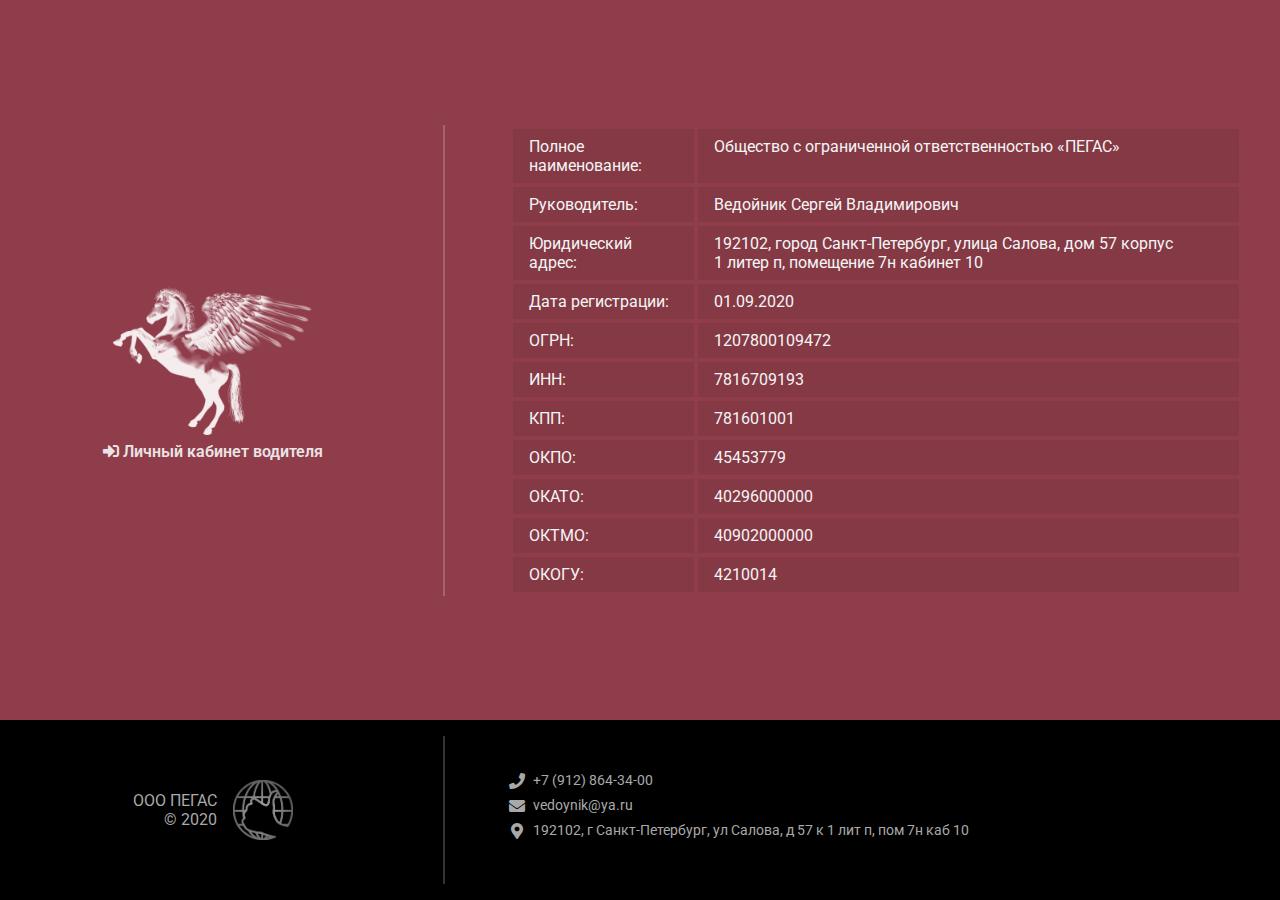
<file: index.html>
<!DOCTYPE html><html lang="ru"><head><meta charset="UTF-8"><meta name="viewport" content="width=device-width, initial-scale=1.0"><meta http-equiv="X-UA-Compatible" content="ie=edge"><title>ООО ПЕГАС</title><link rel="icon" href="favicon.dbac6c57.png" type="image/png"><link rel="stylesheet" href="styles.e6751374.css"></head><body> <header> <div> <div class="title"> <div class="logo"> <span class="link"> <i class="fa fa-sign-in-alt"></i> <a href="https://driver-lk.pegas-pro.ru" target="__blank">Личный кабинет водителя</a> </span> </div> </div> </div> </header> <main> <table class="content"> <tbody> <tr> <td>Полное наименование:</td> <td>Общество с ограниченной ответственностью «ПЕГАС»</td> </tr> <tr> <td>Руководитель:</td> <td>Ведойник Сергей Владимирович</td> </tr> <tr> <td>Юридический адрес:</td> <td> 192102, город Санкт-Петербург, улица Салова, дом 57&nbsp;корпус 1&nbsp;литер&nbsp;п, помещение 7н&nbsp;кабинет&nbsp;10 </td> </tr> <tr> <td>Дата регистрации:</td> <td>01.09.2020</td> </tr> <tr> <td>ОГРН:</td> <td>1207800109472</td> </tr> <tr> <td>ИНН:</td> <td>7816709193</td> </tr> <tr> <td>КПП:</td> <td>781601001</td> </tr> <tr> <td>ОКПО:</td> <td>45453779</td> </tr> <tr> <td>ОКАТО:</td> <td>40296000000</td> </tr> <tr> <td>ОКТМО:</td> <td>40902000000</td> </tr> <tr> <td>ОКОГУ:</td> <td>4210014</td> </tr> </tbody> </table> </main> <footer> <div class="logo"> <div class="copy"> <div>ООО ПЕГАС</div> <div>&copy 2020</div> </div> <a class="vsegda" href="https://taxi-vsegda.ru" target="_blank"></a> </div> <div class="info"> <ul class="contacts"> <li> <i class="fa fa-phone"></i> <a href="tel:+79128643400"> +7 (912) 864-34-00</a> </li> <li> <i class="fa fa-envelope"></i> <a href="mailto:vedoynik@ya.ru" target="_blank">vedoynik@ya.ru</a> </li> <li> <i class="fa fa-map-marker-alt"></i> <a href="https://yandex.ru/maps/-/CCQ36SrRDD" target="_blank"> 192102, г&nbsp;Санкт-Петербург, ул&nbsp;Салова, д&nbsp;57&nbsp;к&nbsp;1 лит&nbsp;п, пом&nbsp;7н каб&nbsp;10 </a> </li> </ul> </div> </footer> </body></html>
</file>
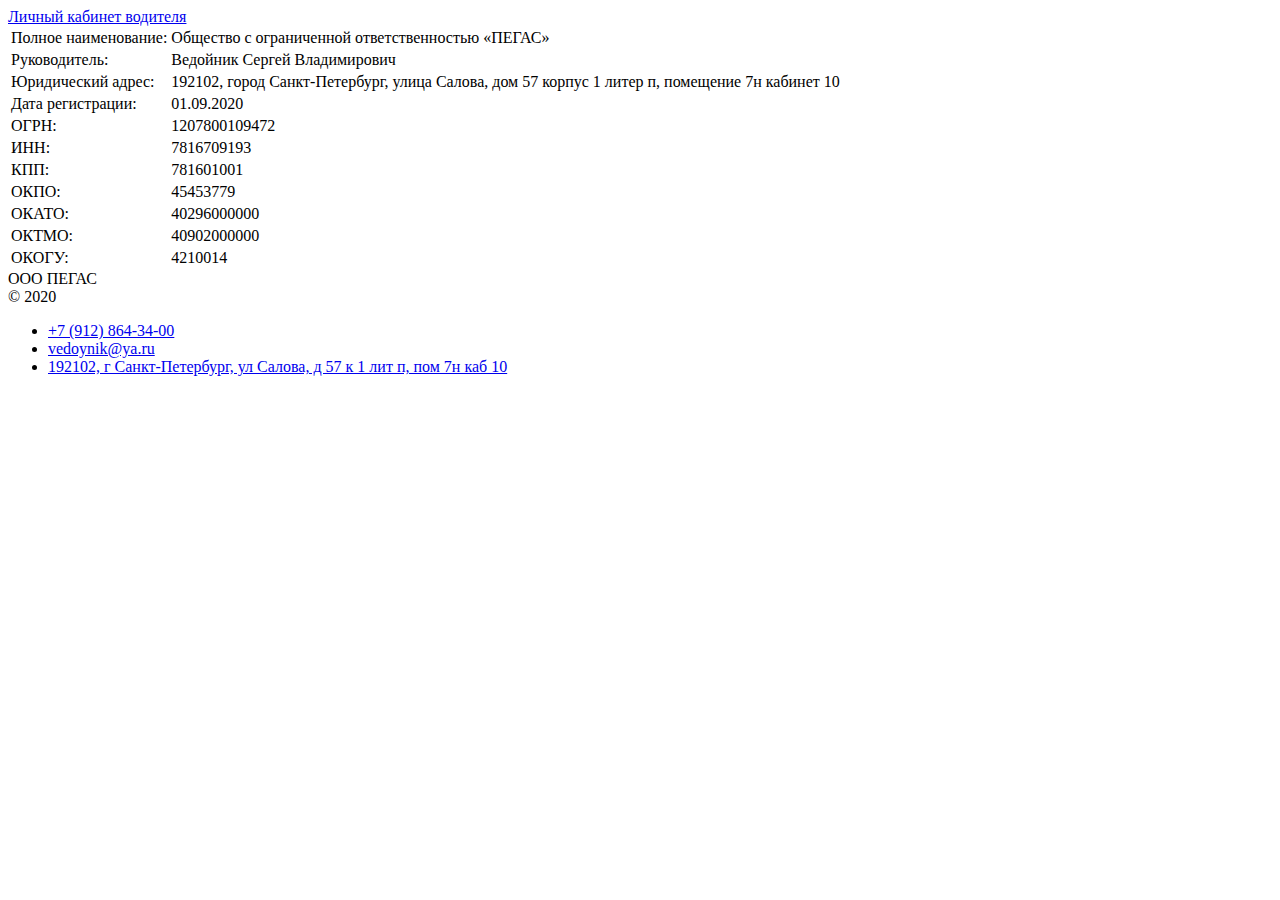
<file: src/index.html>
<!DOCTYPE html>
<html lang="ru">
  <head>
    <meta charset="UTF-8" />
    <meta name="viewport" content="width=device-width, initial-scale=1.0" />
    <meta http-equiv="X-UA-Compatible" content="ie=edge" />
    <title>ООО ПЕГАС</title>
    <link rel="icon" href="./public/favicon.png" type="image/png" />
    <link rel="stylesheet" href="public/styles.scss" />
  </head>

  <body>
    <header>
      <div>
        <div class="title">
          <div class="logo">
            <span class="link">
              <i class="fa fa-sign-in-alt"></i>
              <a href="https://driver-lk.pegas-pro.ru" target="__blank"
                >Личный кабинет водителя</a
              >
            </span>
          </div>
        </div>
      </div>
    </header>
    <main>
      <table class="content">
        <tbody>
          <tr>
            <td>Полное наименование:</td>
            <td>Общество с ограниченной ответственностью «ПЕГАС»</td>
          </tr>
          <tr>
            <td>Руководитель:</td>
            <td>Ведойник Сергей Владимирович</td>
          </tr>
          <tr>
            <td>Юридический адрес:</td>
            <td>
              192102, город Санкт-Петербург, улица Салова, дом 57&nbsp;корпус
              1&nbsp;литер&nbsp;п, помещение 7н&nbsp;кабинет&nbsp;10
            </td>
          </tr>
          <tr>
            <td>Дата регистрации:</td>
            <td>01.09.2020</td>
          </tr>
          <tr>
            <td>ОГРН:</td>
            <td>1207800109472</td>
          </tr>
          <tr>
            <td>ИНН:</td>
            <td>7816709193</td>
          </tr>
          <tr>
            <td>КПП:</td>
            <td>781601001</td>
          </tr>
          <tr>
            <td>ОКПО:</td>
            <td>45453779</td>
          </tr>
          <tr>
            <td>ОКАТО:</td>
            <td>40296000000</td>
          </tr>
          <tr>
            <td>ОКТМО:</td>
            <td>40902000000</td>
          </tr>
          <tr>
            <td>ОКОГУ:</td>
            <td>4210014</td>
          </tr>
        </tbody>
      </table>
    </main>
    <footer>
      <div class="logo">
        <div class="copy">
          <div>ООО ПЕГАС</div>
          <div>&copy 2020</div>
        </div>
        <a class="vsegda" href="https://taxi-vsegda.ru" target="_blank"></a>
      </div>
      <div class="info">
        <ul class="contacts">
          <li>
            <i class="fa fa-phone"></i>
            <a href="tel:+79128643400"> +7 (912) 864-34-00</a>
          </li>
          <li>
            <i class="fa fa-envelope"></i>
            <a href="mailto:vedoynik@ya.ru" target="_blank">vedoynik@ya.ru</a>
          </li>
          <li>
            <i class="fa fa-map-marker-alt"></i>
            <a href="https://yandex.ru/maps/-/CCQ36SrRDD" target="_blank">
              192102, г&nbsp;Санкт-Петербург, ул&nbsp;Салова,
              д&nbsp;57&nbsp;к&nbsp;1 лит&nbsp;п, пом&nbsp;7н каб&nbsp;10
            </a>
          </li>
        </ul>
      </div>
    </footer>
  </body>
</html>
</file>
<file: styles.e6751374.css>
@import "https://cdnjs.cloudflare.com/ajax/libs/font-awesome/5.11.2/css/all.min.css";@import url("https://fonts.googleapis.com/css2?family=Roboto:wght@400;700&display=swap");*{box-sizing:border-box;font-family:Roboto}body,html{margin:0;padding:0}body{min-height:100vh;display:grid;grid-gap:0;grid-template-rows:1fr auto;grid-template-columns:2fr 4fr;grid-template-areas:"header main" "footer footer"}footer,header,main{padding:1rem;min-height:20vh}header,main{color:#f5f5f5;background-color:#8f3d4b}header{grid-area:header;display:grid;place-items:center center}header .title{display:grid;place-items:start center;margin:0;font-weight:500;letter-spacing:.3rem}header .title .logo{width:250px;height:250px;opacity:.9;display:grid;place-items:end center;background-image:url(logo.2560f20b.png);background-position:50%;background-size:80%;background-repeat:no-repeat}header .title .logo .link,header .title .logo .link>a{font-weight:600;letter-spacing:0;text-decoration:none;color:#f5f5f5;padding-bottom:1.5rem}main{grid-area:main;display:grid;place-items:center start}main .content{padding-left:5vw;border-left:2px solid hsla(0,0%,100%,.2);border-spacing:.3rem;max-width:800px}main .content td{padding:.5rem 1rem;background-color:#843945;vertical-align:top}footer{grid-area:footer;display:grid;grid-template-columns:1fr 2fr;background-color:#000;color:#a9a9a9;padding:1rem 0}footer .logo{display:flex;align-items:center;justify-content:center}footer .logo a{color:inherit;text-decoration:none}footer .logo .copy{text-align:right;padding-right:1rem}footer .logo .vsegda{height:60px;width:60px;opacity:.7;background-image:url(vsegda.5e29cdf5.png);background-position:50%;background-size:contain;background-repeat:no-repeat}footer .info{display:grid;grid-template-columns:auto auto;height:100%;padding:2rem 2rem 2rem 5vw;border-left:2px solid hsla(0,0%,100%,.2);margin-left:1rem;font-size:.9rem}footer .info ul{margin:0}footer .info ul li{padding-top:.25rem;padding-bottom:.25rem}footer .info ul.contacts{list-style:none;padding:0}footer .info ul.contacts li{display:flex;align-items:center}footer .info ul.contacts li i.fa{display:inline-flex;justify-content:center;font-size:1rem;width:2rem;min-width:2rem;margin-left:-.5rem}footer .info ul.contacts li a{text-decoration:none;color:inherit}footer .info ul.contacts li a:hover{text-decoration:underline}footer .info ul.docs{padding:0 1rem}@media screen and (max-width:768px){footer,header,main{padding:0}body{grid-template-rows:auto 1fr auto;grid-template-columns:1fr;grid-template-areas:"header" "main" "footer"}body main{place-items:start start;font-size:.9rem}body main .content{width:100%;border:none;max-width:unset;padding:0;margin-bottom:1rem}body footer{grid-template-columns:unset}body footer .info{grid-row-start:1;grid-template-columns:auto;border:none;padding:1rem;max-width:unset;margin:0}body footer .info ul.docs{margin-top:1rem}body footer .logo{border-top:2px solid hsla(0,0%,100%,.2);padding:1rem;justify-content:flex-end;opacity:.7;font-size:.9rem}body footer .logo .vsegda{width:40px;height:40px}}
/*# sourceMappingURL=styles.e6751374.css.map */
</file>
